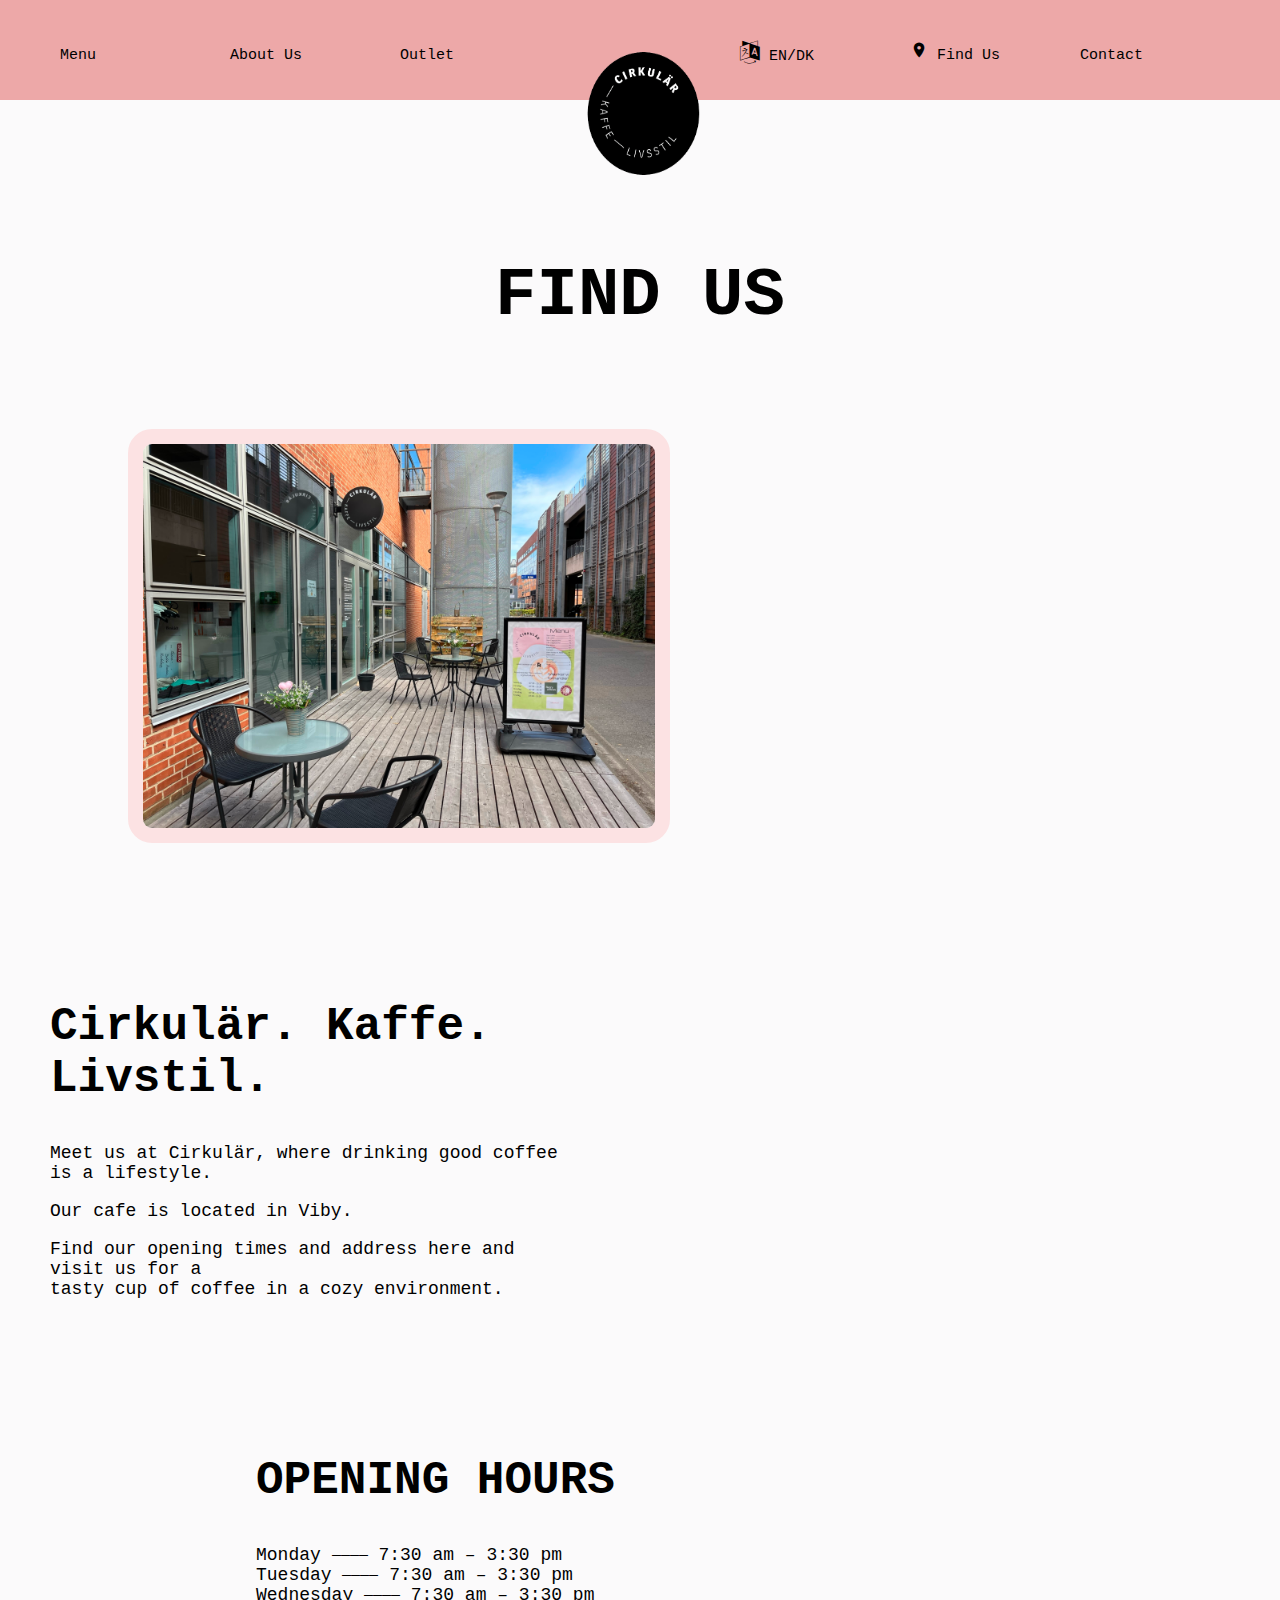
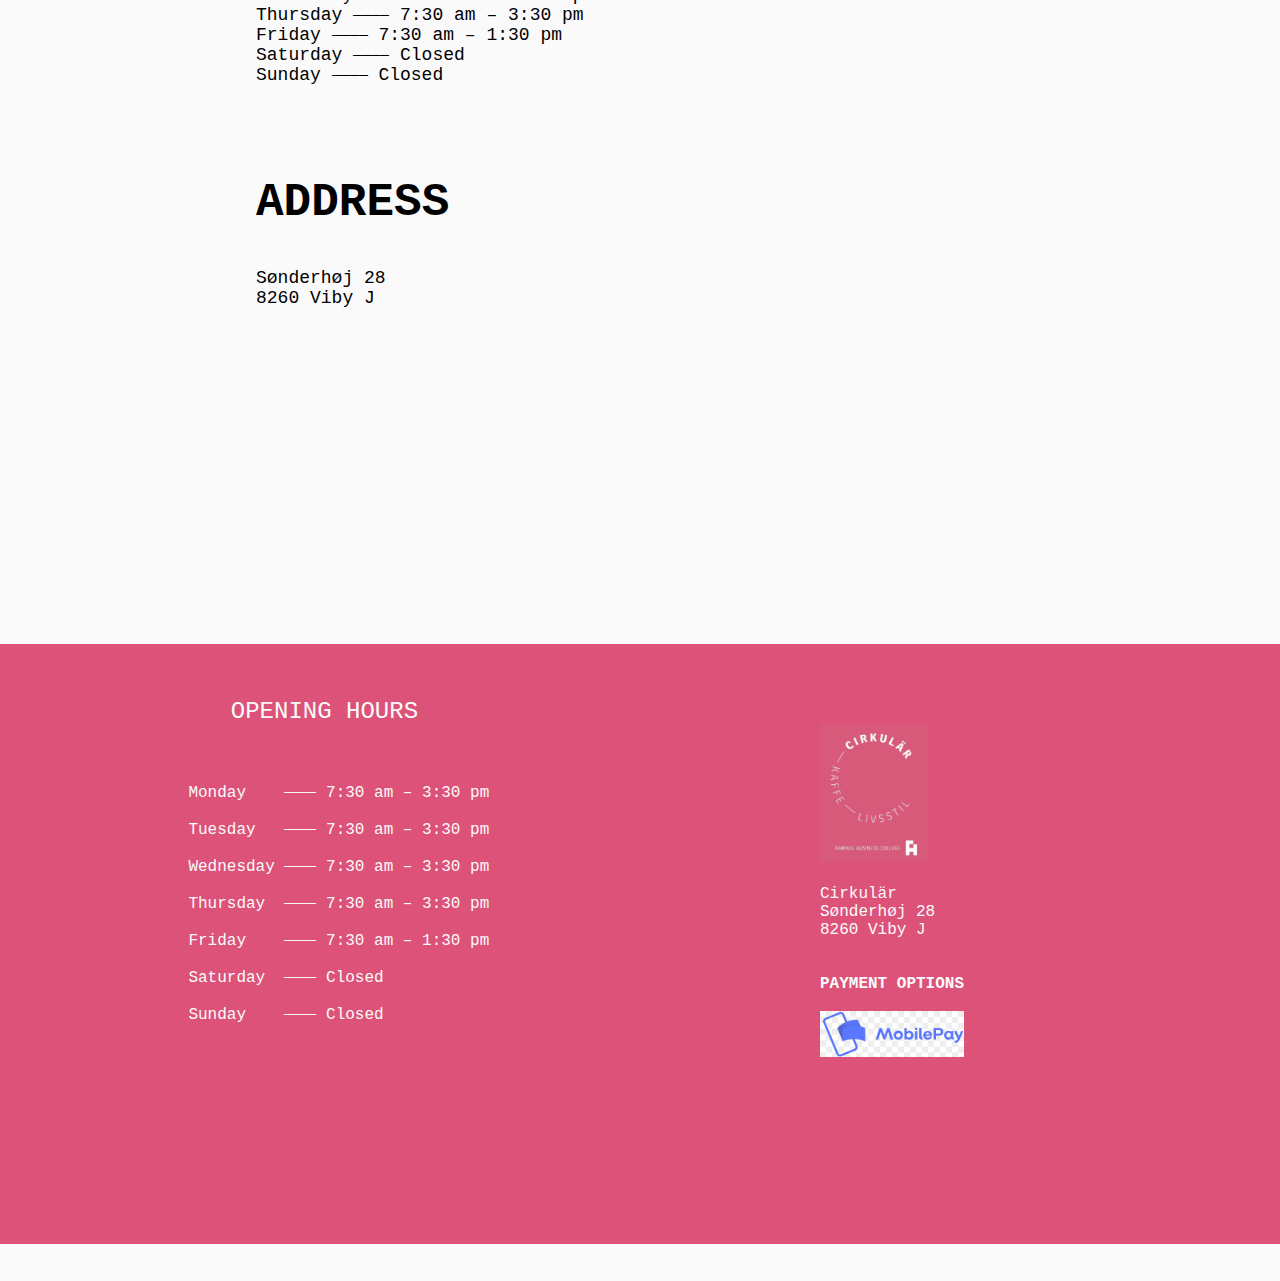
<file: find-us.html>
<!DOCTYPE html>
<html lang="en">
<head>
  <meta charset="UTF-8">
  <meta name="viewport" content="width=device-width, initial-scale=1.0">
  <meta http-equiv="X-UA-Compatible" content="ie=edge">
  <title>Find us - Cirkular</title>
  <link rel="stylesheet" href="css/css.css">

  <meta name="viewport" content="width=device-width, initial-scale=1">
<link href="https://fonts.googleapis.com/icon?family=Material+Icons" rel="stylesheet">
<meta name="viewport" content="width=device-width, initial-scale=1">
<link rel="stylesheet" href="https://cdnjs.cloudflare.com/ajax/libs/font-awesome/4.7.0/css/font-awesome.min.css">
</head>


<header>

  <div class="topnav">
    <ol>
    <a href="#menu">Menu</a>
    <a href="#about">About Us</a>
    <a href="#outlet">Outlet</a>
    <a href="index.html"><img src="images/Logo.png" alt="Home"></a>
    <!--<img src="images/Logo.png" alt="Logo"> -->
    <a href="#"> <i class="fa fa-language" style="font-size:23px"></i> EN/DK</a>
    <a href="find-us.html"> <i class="material-icons" style="font-size:18px">place</i> Find Us</a>
    <a href="#">Contact</a>
    
    </ol>
  </div>
  
  </header>


<body>

<div id="findus">
<h2>FIND US</h2>
</div>
<br>
<br>


<div id="CafeEntrance">
<img src="images/CafeEntrance1.png" alt="CafeEntrance">
</div>


<div id="Text">
<h2>Cirkulär. Kaffe. Livstil.</h2>
<p>Meet us at Cirkulär, where drinking good coffee is a lifestyle.</p>
<p>Our cafe is located in Viby.</p>
<p>Find our opening times and address here and visit us for a <br>tasty cup of coffee in a cozy environment.</p>
</div>

<div id="mapcontainer">

<div id="time">
  <per>
  <h2>OPENING HOURS</h2>
 
  <p>Monday ⎯⎯⎯⎯ 7:30 am – 3:30 pm <br>
  Tuesday   ⎯⎯⎯⎯ 7:30 am – 3:30 pm <br>
  Wednesday ⎯⎯⎯⎯ 7:30 am – 3:30 pm <br>
  Thursday  ⎯⎯⎯⎯ 7:30 am – 3:30 pm <br>
  Friday    ⎯⎯⎯⎯ 7:30 am – 1:30 pm <br>
  Saturday  ⎯⎯⎯⎯ Closed <br>
  Sunday    ⎯⎯⎯⎯ Closed <br></p>
  </per>
  <br>
  <br>
  <h2>ADDRESS</h2>
  <p>Sønderhøj 28 <br>
  8260 Viby J</p>
</div>

<div id="map">
  <iframe id="mapi" src="https://www.google.com/maps/embed?pb=!1m18!1m12!1m3!1d16321.052889277738!2d10.138795167815198!3d56.1090370937278!2m3!1f0!2f0!3f0!3m2!1i1024!2i768!4f13.1!3m3!1m2!1s0x464c41313bdf1129%3A0x4061eb0834a8568a!2zQ2lya3Vsw6Ry!5e0!3m2!1sen!2sdk!4v1695366509674!5m2!1sen!2sdk" width="400" height="300" style="border:0;" allowfullscreen="" loading="lazy" referrerpolicy="no-referrer-when-downgrade"></iframe>
</div>

</div>

<footer>

  <div id="open">
  <p>OPENING HOURS</p>
    <br>
    <pre>
    Monday    ⎯⎯⎯⎯ 7:30 am – 3:30 pm <br>
    Tuesday   ⎯⎯⎯⎯ 7:30 am – 3:30 pm <br>
    Wednesday ⎯⎯⎯⎯ 7:30 am – 3:30 pm <br>
    Thursday  ⎯⎯⎯⎯ 7:30 am – 3:30 pm <br>
    Friday    ⎯⎯⎯⎯ 7:30 am – 1:30 pm <br>
    Saturday  ⎯⎯⎯⎯ Closed <br>
    Sunday    ⎯⎯⎯⎯ Closed <br>
  </pre>
</div>

<div id="logoPINK">
  <img id="logoP" src="images/logoPINK.PNG"><br><br>

  Cirkulär<br>
  Sønderhøj 28<br>
  8260 Viby J

  <br><br><br>

  <b>PAYMENT OPTIONS</b>

  <br>
  <br>

  <img id="mobile" src="images/MobilePay.png">

</div>





</footer>


  <script src="js/js.js"></script>
</body>
</html>
</file>
<file: css/css.css>
/* Define variables in the :root */
:root {
    --navbar: #EDA8A8 ;
    --backgr:#FBFAFB;
    --dirtyWhite: #FBFAFB;
    --lightBlue: #D9E9EB;
    --dirtyBlack: #383239;
    --basePink: #EDA8A8;
    --accentPink: #DC5278;
    --gray: #A1B1B4;
  }


body{
    font-family: 'DM Mono', monospace;
    background-color:#FBFAFB;
    margin: 0;
    padding: 0;
    width: 100%;
    /* background-image: url("/images/back.PNG");
    background-repeat: no-repeat;
    background-size: 100%;  */
}

.topnav{
  background-color: #EDA8A8 ;
  width: 100%;
  padding-bottom: 40px;
  padding-top: 40px;
  margin-left: auto;
  margin-right: auto;
  align-items: center;
  height: 20px;
  z-index: 100;
  position: relative;
}

.sticky
{
	width: 100%;
	position: fixed;
	left: 0;
	top: 0;
	z-index: 100;
	margin-left: auto;
	margin-right: auto;
	padding: 10px;
}




.topnav a{
  text-decoration: none;
  padding-left: 20px;
  color: black;
  font-family: 'DM Mono', monospace;
}

.topnav a:hover{
  color:#FBFAFB;
  text-decoration: underline 2px;
  
}

.topnav img{
  float: left;
  width: 150px;
  height: 150px;
  position: center;
  display: block;
  z-index: 1000;
}

display: clear;

.topnav
{
	width: 1200px;
	text-align: center;
	padding-left: 10px;
	margin-left: auto;
	margin-right: auto;
  z-index: 1000;
}


ol
{
	padding: 0;
	margin: 0;
	list-style-type: none;
	line-height: 200%;
	height: 42px;
	margin-left: auto;
	margin-right: auto;
	width: 1200px;
}

ol p
{
	
	text-align: left;
	margin: 0 0;
	width: 190px;
	float: left;
	padding-right: 6%;
}

ol a
{
	color: white;
	text-decoration: none;
	display: block;
	font-size: 15px;
	width: 150px;
	margin-left: auto;
	margin-right: auto;
	display: inline-block;
	float: left;
}

#cafead img{
  width:50%;
  float: left;
}

#cafead:hover{
  opacity : 0.70;
  filter : alpha(opacity=70);
  }



#outletad img{
  width: 50%;
}

#outletad:hover{
  opacity : 0.70;
  filter : alpha(opacity=70);
  }


#ads img {
  position: relative;
  top: -90px;
}

h1{
  margin-left: auto;
  margin-right: auto;
  display: block;
  width: 50px;
}



#first
{
  width:1300px;
}




/** Menus with coffees */

#menu h1{
  font-size: 56px;
}


.coffee{
  width: 350px;
  height: auto;
  text-align: center;
  padding: 20px;
}

.coffee img{
  width: 350px;
  height: 400px;
}

.coffeecontainer{
  width: 90%;
  height: auto;
  justify-content: center;
  flex-wrap: wrap;
  display: flex;
  margin-left: auto;
  margin-right: auto;
}

button{
  background-color: #DC5278;
  font-family: 'DM Mono', monospace;
  font-size: 15px;
  border-radius: 24px;
  color: white;
  border: none;
  cursor: pointer;
  padding-left: 10px;
  padding-right: 10px;
  padding-top: 5px;
  padding-bottom: 5px;
}

button:hover{
  background-color: #CB4167;
}

/**/


/** Find Us Page */

#CafeEntrance img{
  width: 40%;
  border-style: solid;
  border-color:  #FCE2E3;
  border-width: 15px;
  border-radius: 24px;
  margin-left: 10%;
  float: left;
}

#Text{
  display: block;
  float: left;
  width: 40%;
  padding: 50px;
  padding-top: 120px;
}

#Text h2{
  font-size: 46px;
}

#Text p{
  font-size: 18px;
}

#time{
  clear: both;
}

#time{
  margin-left: 20%;
  padding-top: 50px;
}

#time h2{
  font-size: 46px;
}

#time p{
  font-size: 18px;
}

#map iframe{
  width: 40%;
  height: 450px;
  border-style: solid;
  border-color:  #FCE2E3;
  border-width: 15px;
  border-radius: 24px;  
  position: sticky;
  margin-left: 800px;
  margin-top: -2000px;
}

#mapi{border-style: solid;
  border-color:  #FCE2E3;
  border-width: 15px;
  border-radius: 24px;  }


#findus {
  padding-top: 100px;
  width: 30%;
  text-align: center;
  margin-left: auto;
  margin-right: auto;
  font-size: 46px;
}

#mapcontainer{
  padding-bottom: 300px;
}


/** Footer */

footer {
  background-color: #DC5278;
  color:#FBFAFB;
  width: 100%vw;
  height: 600px;
  padding-left: 150px;
  padding-right: 100px;
}

#open{
  text-align: left;
  float: left;
  padding-top: 30px;
}

#open p{
  text-align: center;
  font-size: 24px;
}

#open pre{
  font-size: 16px;
}

#logoP {
  width: 30%;
}

#logoPINK{
  float: right;
  padding-top: 80px;
}

#mobile{
  width: 40%;
}

/**/


/** Board Games */

#boardgamesh1 h1{
  width: 28%;
  font-size: 56px;
  margin-left: auto;
  margin-right: auto;
  color:#DC5278;
}

#boardgames{
  width: 100%;
  height: 400px;
  background-image: url("/images/boardgamesbackground.png");
  justify-content: center;
  padding-left: 150px;
  padding-top: 20px;
}

#boardgames img{
  width: 300px;
  padding-left: 50px;
}
</file>
